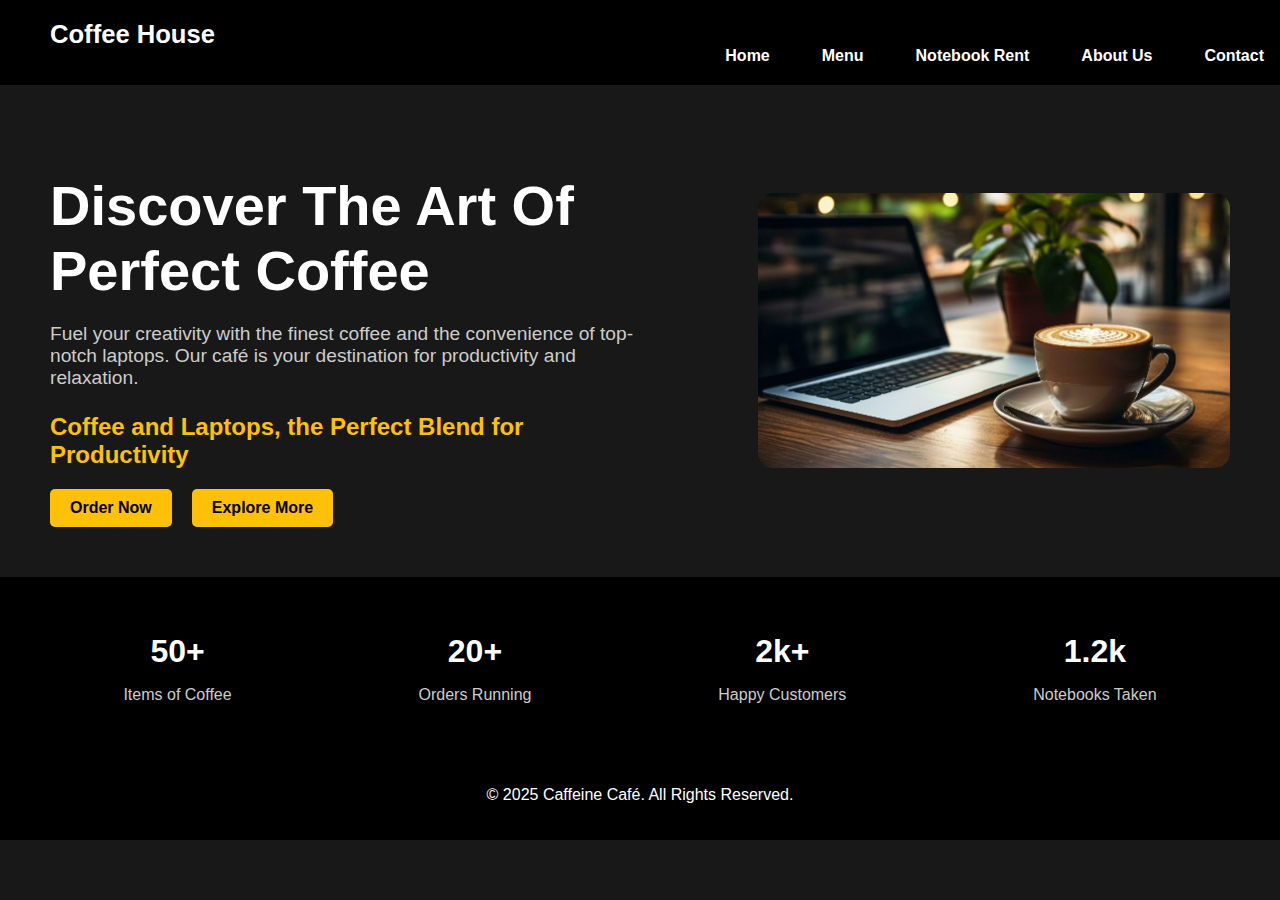
<file: index.html>
<!DOCTYPE html>
<html lang="en">
<head>
    <meta charset="UTF-8">
    <meta name="viewport" content="width=device-width, initial-scale=1.0">
    <title>Caffeine Café - Home</title>
    <link rel="stylesheet" href="styles/main.css">
</head>
<body>
    <header>
        <span class="site-title">Coffee House</span>
        <nav>
            <ul>
                <li><a href="index.html">Home</a></li>
                <li><a href="menu.html">Menu</a></li>
                <li><a href="notebook-rent.html">Notebook Rent</a></li>
                <li><a href="about.html">About Us</a></li>
                
                <li><a href="contact.html">Contact</a></li>
                
            </ul>
        </nav>
    </header>
    <main>
        <section class="hero">
            <div class="content">
                <h1>Discover The Art Of Perfect Coffee</h1>
                <p>Fuel your creativity with the finest coffee and the convenience of top-notch laptops. Our café is your destination for productivity and relaxation.</p>
                <p class="slogan">Coffee and Laptops, the Perfect Blend for Productivity</p>
                <div class="buttons">
                    <a href="notebook-rent.html">Order Now</a>
                    <a href="menu.html">Explore More</a>
                </div>
            </div>
            <img src="images/1.jpg" alt="A cup of coffee with beans">
        </section>
        <section class="statistics">
            <div>
                <h2>50+</h2>
                <p>Items of Coffee</p>
            </div>
            <div>
                <h2>20+</h2>
                <p>Orders Running</p>
            </div>
            <div>
                <h2>2k+</h2>
                <p>Happy Customers</p>
            </div>
            <div>
                <h2>1.2k</h2>
                <p>Notebooks Taken</p>
            </div>
        </section>
    </main>
    <footer>
        <p>&copy; 2025 Caffeine Café. All Rights Reserved.</p>
    </footer>
</body>
</html>
</file>
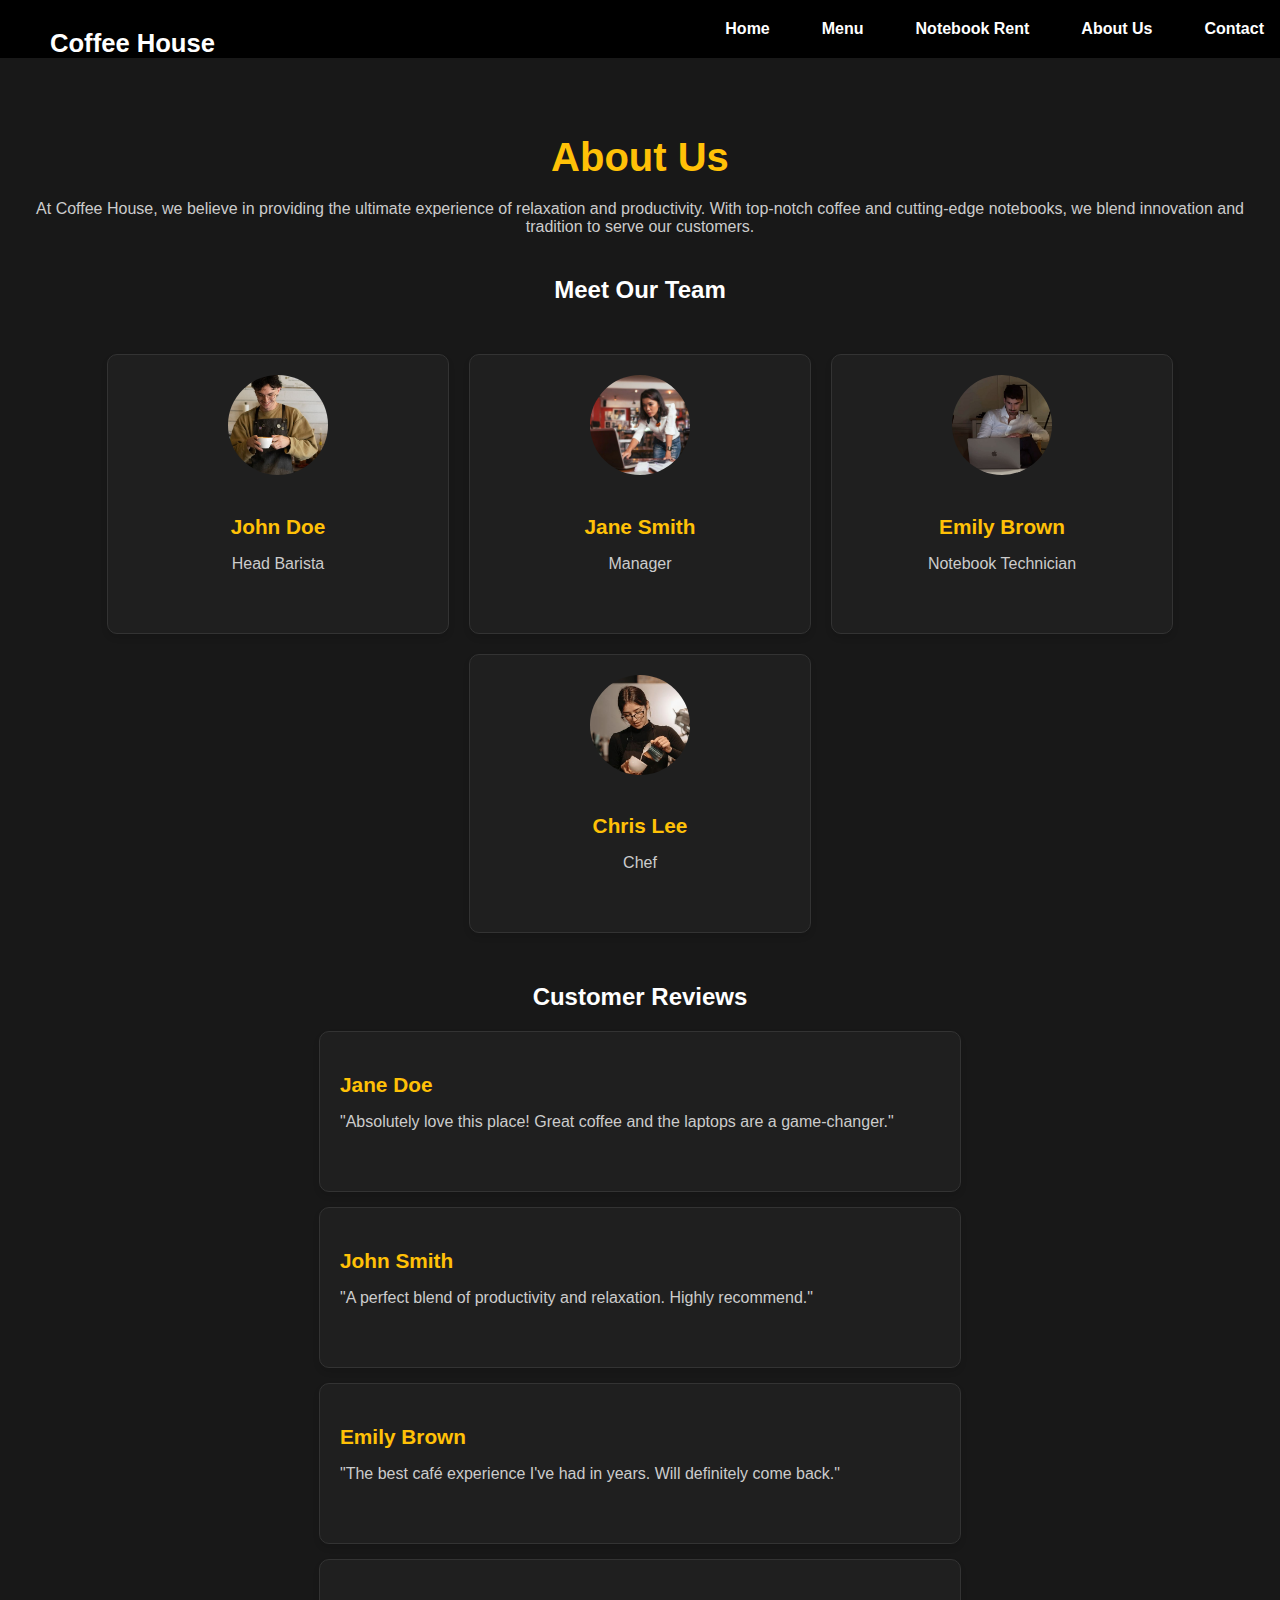
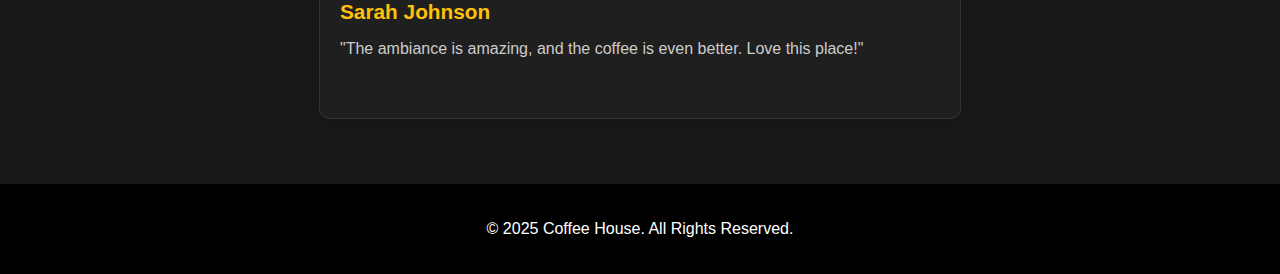
<file: about.html>
<!DOCTYPE html>
<html lang="en">
<head>
    <meta charset="UTF-8">
    <meta name="viewport" content="width=device-width, initial-scale=1.0">
    <title>About Us - Coffee House</title>
    <link rel="stylesheet" href="styles/main.css">
    <style>
        body {
            margin: 0;
            font-family: 'Poppins', sans-serif;
            background-color: #181818;
            color: #fff;
        }

        header {
            background-color: #000;
            padding: 20px 0;
            display: flex;
            align-items: center;
            justify-content: space-between;
        }

        .site-title {
            font-size: 1.8rem;
            font-weight: bold;
            color: #ffc107;
            margin-left: 20px;
        }

        nav ul {
            list-style: none;
            display: flex;
            justify-content: flex-end;
            gap: 20px;
            margin: 0;
            padding: 0;
        }

        nav ul li a {
            text-decoration: none;
            color: #fff;
            font-weight: 600;
            padding: 10px 15px;
            border: 1px solid transparent;
            transition: 0.3s;
        }

        nav ul li a:hover {
            border: 1px solid #fff;
            border-radius: 5px;
        }

        .about-section {
            padding: 50px 20px;
            text-align: center;
        }

        .about-section h1 {
            font-size: 2.5rem;
            margin-bottom: 20px;
            color: #ffc107;
        }

        .about-section p {
            font-size: 1rem;
            margin-bottom: 40px;
            color: #ccc;
        }

        .employees {
            margin-top: 50px;
            display: flex;
            justify-content: center;
            flex-wrap: wrap;
            gap: 20px;
        }

        .employee-card {
            background-color: #1f1f1f;
            border: 1px solid #333;
            border-radius: 10px;
            padding: 20px;
            text-align: center;
            width: 300px;
            box-shadow: 0 4px 6px rgba(0, 0, 0, 0.1);
        }

        .employee-card img {
            width: 100px;
            height: 100px;
            object-fit: cover;
            border-radius: 50%;
            margin-bottom: 15px;
        }

        .employee-card h3 {
            font-size: 1.3rem;
            margin-bottom: 10px;
            color: #ffc107;
        }

        .employee-card p {
            font-size: 1rem;
            color: #ccc;
        }

        .reviews {
            margin-top: 50px;
        }

        .review-item {
            background-color: #1f1f1f;
            border: 1px solid #333;
            border-radius: 10px;
            padding: 20px;
            margin: 15px auto;
            max-width: 600px;
            text-align: left;
            box-shadow: 0 4px 6px rgba(0, 0, 0, 0.1);
        }

        .review-item h3 {
            font-size: 1.3rem;
            margin-bottom: 10px;
            color: #ffc107;
        }

        .review-item p {
            font-size: 1rem;
            color: #ccc;
        }

        footer {
            text-align: center;
            padding: 20px 0;
            background-color: #000;
            color: #fff;
        }

      

.site-title {
    height: 1px;
    font-size: 1.6rem;
    font-weight: bold;
    color: #ffffff;
    margin-left: 50px;
    display: inline-block;
}

.logo-container {
    display: inline-block;
    margin-left: 20px;
}

.logo {
    width: 50px; /* Adjust the size as needed */
    height: auto;
    vertical-align: middle;
}


    </style>
</head>
<body>
    <header>
        <span class="site-title">Coffee House</span>
        <nav>
            <ul>
                <li><a href="index.html">Home</a></li>
                <li><a href="menu.html">Menu</a></li>
                <li><a href="notebook-rent.html">Notebook Rent</a></li>
                <li><a href="about.html">About Us</a></li>
                <li><a href="contact.html">Contact</a></li>
            </ul>
        </nav>
    </header>
    <main>
        <section class="about-section">
            <h1>About Us</h1>
            <p>
                At Coffee House, we believe in providing the ultimate experience of relaxation and productivity. 
                With top-notch coffee and cutting-edge notebooks, we blend innovation and tradition to serve our customers.
            </p>

            <h2>Meet Our Team</h2>
            <div class="employees">
                <div class="employee-card">
                    <img src="images/15.jpg" alt="John Doe">
                    <h3>John Doe</h3>
                    <p>Head Barista</p>
                </div>
                <div class="employee-card">
                    <img src="images/19.jpg" alt="Jane Smith">
                    <h3>Jane Smith</h3>
                    <p>Manager</p>
                </div>
                <div class="employee-card">
                    <img src="images/17.jpg" alt="Lucas Browler">
                    <h3>Emily Brown</h3>
                    <p>Notebook Technician</p>
                </div>
                <div class="employee-card">
                    <img src="images/16.jpg" alt="Chris Lee">
                    <h3>Chris Lee</h3>
                    <p>Chef</p>
                </div>
            </div>

            <div class="reviews">
                <h2>Customer Reviews</h2>
                <div class="review-item">
                    <h3>Jane Doe</h3>
                    <p>"Absolutely love this place! Great coffee and the laptops are a game-changer."</p>
                </div>
                <div class="review-item">
                    <h3>John Smith</h3>
                    <p>"A perfect blend of productivity and relaxation. Highly recommend."</p>
                </div>
                <div class="review-item">
                    <h3>Emily Brown</h3>
                    <p>"The best café experience I've had in years. Will definitely come back."</p>
                </div>
                <div class="review-item">
                    <h3>Sarah Johnson</h3>
                    <p>"The ambiance is amazing, and the coffee is even better. Love this place!"</p>
                </div>
            </div>
        </section>
    </main>
    <footer>
        <p>&copy; 2025 Coffee House. All Rights Reserved.</p>
    </footer>
</body>
</html>
</file>
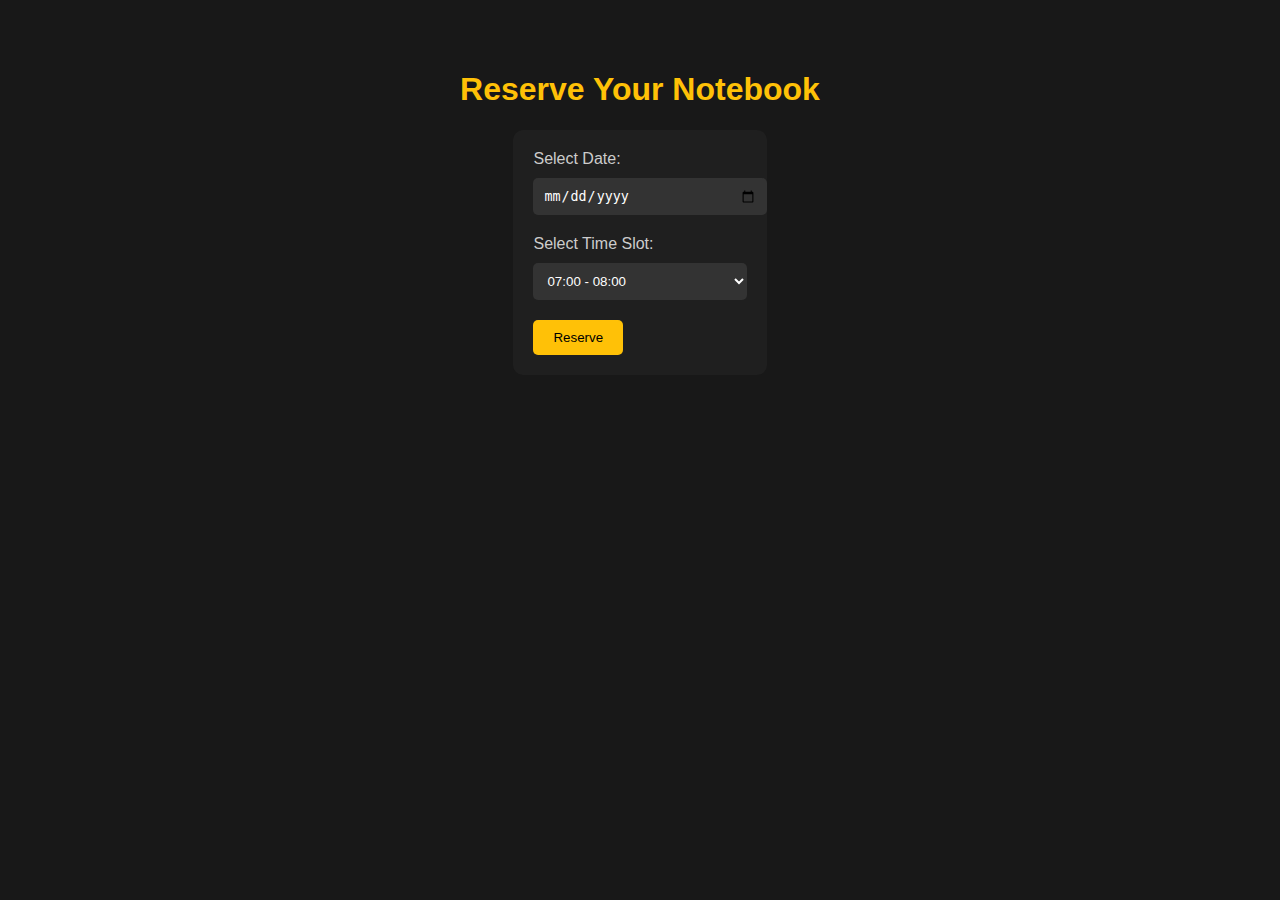
<file: calendar.html>
<!DOCTYPE html>
<html lang="en">
<head>
    <meta charset="UTF-8">
    <meta name="viewport" content="width=device-width, initial-scale=1.0">
    <title>Reserve Your Notebook</title>
    <link rel="stylesheet" href="styles/main.css">
    <style>
        body {
            font-family: 'Poppins', sans-serif;
            background-color: #181818;
            color: #fff;
            text-align: center;
            padding: 50px;
        }

        h1 {
            color: #ffc107;
        }

        .reservation-container {
            background-color: #1f1f1f;
            padding: 20px;
            border-radius: 10px;
            display: inline-block;
            text-align: left;
        }

        .reservation-container label {
            display: block;
            margin-bottom: 10px;
            color: #ccc;
        }

        .reservation-container input,
        .reservation-container select {
            width: 100%;
            padding: 10px;
            margin-bottom: 20px;
            border: none;
            border-radius: 5px;
            background-color: #333;
            color: #fff;
        }

        .reservation-container button {
            background-color: #ffc107;
            color: #000;
            border: none;
            padding: 10px 20px;
            border-radius: 5px;
            cursor: pointer;
            transition: background-color 0.3s;
        }

        .reservation-container button:hover {
            background-color: #e0a800;
        }

        .logo-container {
    display: inline-block;
    margin-left: 20px;
}

.logo {
    width: 50px; /* Adjust the size as needed */
    height: auto;
    vertical-align: middle;
}

    </style>
</head>
<body>
    <h1>Reserve Your Notebook</h1>
    <div class="reservation-container">
        <label for="date">Select Date:</label>
        <input type="date" id="date" name="date">

        <label for="time-slot">Select Time Slot:</label>
        <select id="time-slot" name="time-slot">
            <option value="07:00 - 08:00">07:00 - 08:00</option>
            <option value="07:30 - 08:30">07:30 - 08:30</option>
            <option value="08:00 - 09:00">08:00 - 09:00</option>
            <option value="08:30 - 09:30">08:30 - 09:30</option>
            <option value="09:00 - 10:00">09:00 - 10:00</option>
            <option value="09:30 - 10:30">09:30 - 10:30</option>
            <option value="10:00 - 11:00">10:00 - 11:00</option>
            <option value="11:30 - 12:30">11:30 - 12:30</option>
            <option value="12:00 - 13:00">12:00 - 13:00</option>
            <option value="12:30 - 13:30">12:30 - 13:30</option>
            <option value="13:00 - 14:00">13:00 - 14:00</option>
            <option value="13:30 - 14:30">13:30 - 14:30</option>
            <option value="14:00 - 15:00">14:00 - 15:00</option>
            <option value="15:30 - 16:30">15:30 - 16:30</option>
            <option value="16:00 - 17:00">16:00 - 17:00</option>
            <option value="16:30 - 17:30">16:30 - 17:30</option>
            <option value="17:00 - 18:00">17:00 - 18:00</option>
            <option value="18:00 - 19:00">18:00 - 19:00</option>
            <option value="18:30 - 19:30">18:30 - 19:30</option>
            <option value="19:00 - 20:00">19:00 - 20:00</option>
            <option value="20:30 - 21:30">20:30 - 21:30</option>
            <option value="21:00 - 22:00">21:00 - 22:00</option>
            <option value="21:30 - 22:30">21:30 - 22:30</option>
            <option value="22:00 - 23:00">22:00 - 23:00</option>
        </select>

        <button onclick="confirmReservation()">Reserve</button>
    </div>

    <script>
        const usedTimeSlots = new Set();

        function confirmReservation() {
            const date = document.getElementById('date').value;
            const timeSlot = document.getElementById('time-slot').value;

            if (date && timeSlot) {
                if (usedTimeSlots.has(timeSlot)) {
                    alert(`The time slot ${timeSlot} is already reserved. Please choose another.`);
                } else {
                    usedTimeSlots.add(timeSlot);
                    alert(`Reservation confirmed for ${date} at ${timeSlot}.`);
                    // Optionally, disable the reserved time slot
                    const timeSlotElement = document.querySelector(`#time-slot option[value="${timeSlot}"]`);
                    if (timeSlotElement) {
                        timeSlotElement.disabled = true;
                    }
                }
            } else {
                alert('Please select a date and time slot.');
            }
        }
    </script>
</body>
</html>
</file>
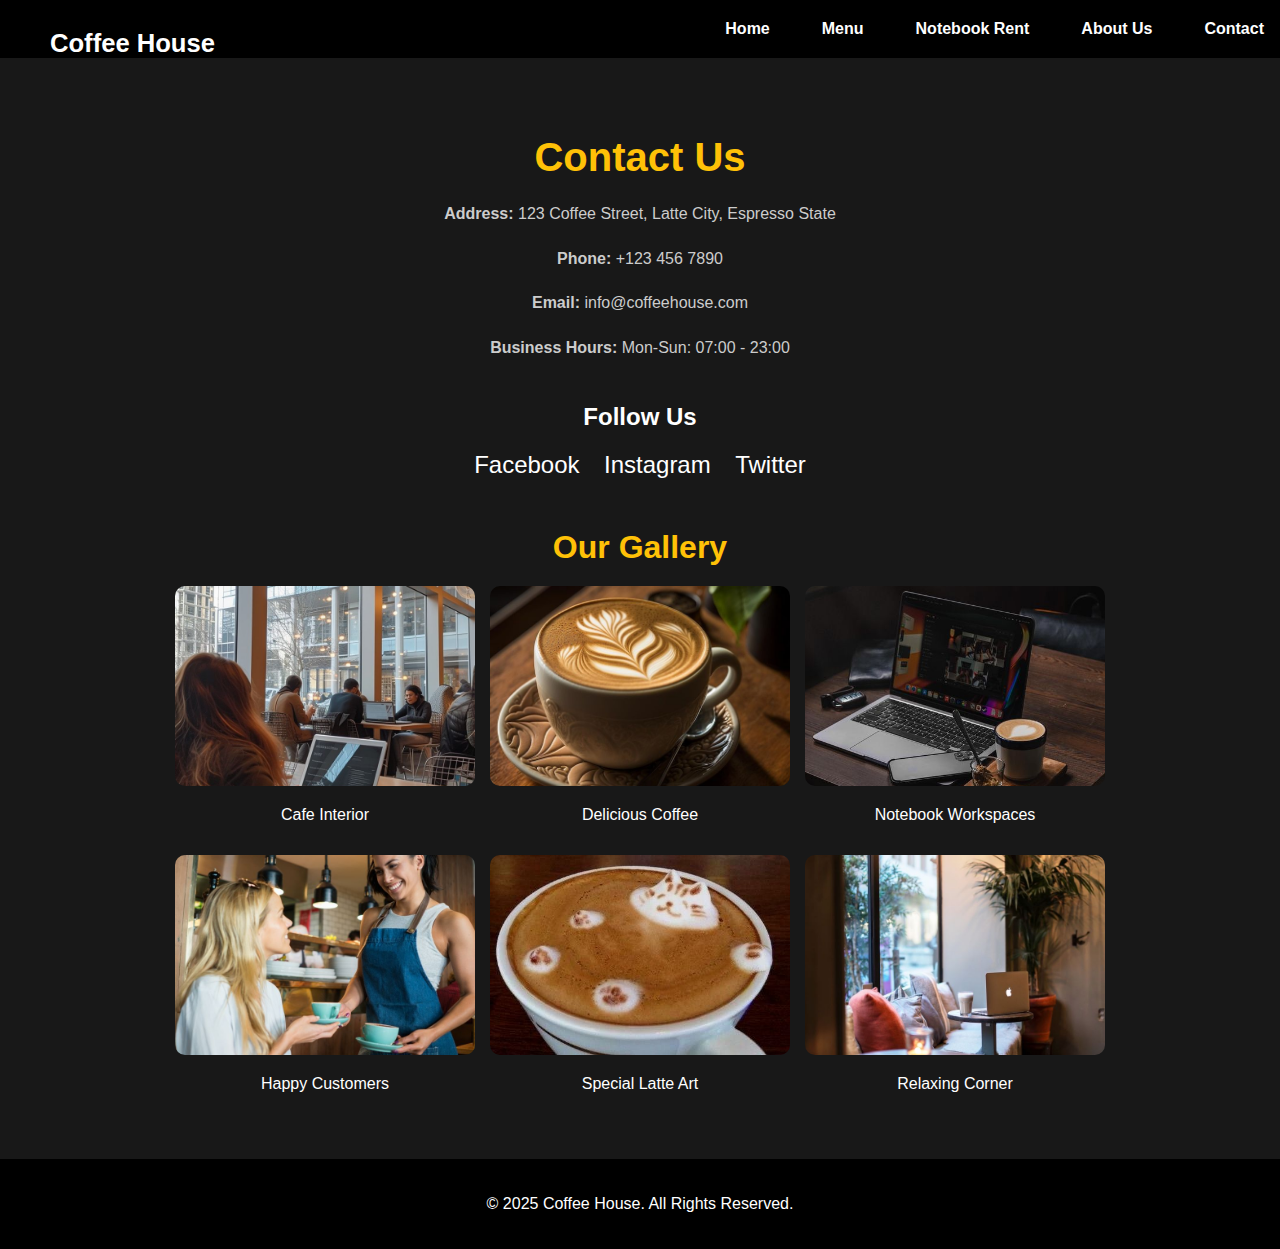
<file: contact.html>
<!DOCTYPE html>
<html lang="en">
<head>
    <meta charset="UTF-8">
    <meta name="viewport" content="width=device-width, initial-scale=1.0">
    <title>Contact Us - Coffee House</title>
    <link rel="stylesheet" href="styles/main.css">
    <style>
        body {
            margin: 0;
            font-family: 'Poppins', sans-serif;
            background-color: #181818;
            color: #fff;
        }

        header {
            background-color: #000;
            padding: 20px 0;
            display: flex;
            align-items: center;
            justify-content: space-between;
        }

        .site-title {
            font-size: 1.8rem;
            font-weight: bold;
            color: #ffc107;
            margin-left: 20px;
        }

        nav ul {
            list-style: none;
            display: flex;
            justify-content: flex-end;
            gap: 20px;
            margin: 0;
            padding: 0;
        }

        nav ul li a {
            text-decoration: none;
            color: #fff;
            font-weight: 600;
            padding: 10px 15px;
            border: 1px solid transparent;
            transition: 0.3s;
        }

        nav ul li a:hover {
            border: 1px solid #fff;
            border-radius: 5px;
        }

        .contact-section {
            padding: 50px 20px;
            text-align: center;
        }

        .contact-section h1 {
            font-size: 2.5rem;
            margin-bottom: 20px;
            color: #ffc107;
        }

        .contact-info {
            margin: 20px 0;
            line-height: 1.8;
            color: #ccc;
        }

        .social-media {
            margin: 40px 0;
        }

        .social-media a {
            text-decoration: none;
            margin: 0 10px;
            color: #fff;
            font-size: 1.5rem;
            transition: color 0.3s;
        }

        .social-media a:hover {
            color: #ffc107;
        }

        .gallery {
            margin-top: 50px;
        }

        .gallery h2 {
            font-size: 2rem;
            color: #ffc107;
            margin-bottom: 20px;
        }

        .gallery-grid {
            display: flex;
            flex-wrap: wrap;
            justify-content: center;
            gap: 15px;
        }

        .gallery-grid img {
            width: 300px;
            height: 200px;
            object-fit: cover;
            border-radius: 10px;
            transition: transform 0.3s;
        }

        .gallery-grid img:hover {
            transform: scale(1.05);
        }

        footer {
            text-align: center;
            padding: 20px 0;
            background-color: #000;
            color: #fff;
        }

        .logo-container {
    display: inline-block;
    margin-left: 20px;
}

.logo {
    width: 50px; /* Adjust the size as needed */
    height: auto;
    vertical-align: middle;
}

   

.site-title {
    height: 1px;
    font-size: 1.6rem;
    font-weight: bold;
    color: #ffffff;
    margin-left: 50px;
    display: inline-block;
}

    </style>
</head>
<body>
    <header>
        <span class="site-title">Coffee House</span>
        <nav>
            <ul>
                <li><a href="index.html">Home</a></li>
                <li><a href="menu.html">Menu</a></li>
                <li><a href="notebook-rent.html">Notebook Rent</a></li>
                <li><a href="about.html">About Us</a></li>
                <li><a href="contact.html">Contact</a></li>
            </ul>
        </nav>
    </header>
    <main>
        <section class="contact-section">
            <h1>Contact Us</h1>
            <div class="contact-info">
                <p><strong>Address:</strong> 123 Coffee Street, Latte City, Espresso State</p>
                <p><strong>Phone:</strong> +123 456 7890</p>
                <p><strong>Email:</strong> info@coffeehouse.com</p>
                <p><strong>Business Hours:</strong> Mon-Sun: 07:00 - 23:00</p>
            </div>

            <div class="social-media">
                <h2>Follow Us</h2>
                <a href="https://www.facebook.com" target="_blank">Facebook</a>
                <a href="https://www.instagram.com" target="_blank">Instagram</a>
                <a href="https://www.twitter.com" target="_blank">Twitter</a>
            </div>

            <div class="gallery">
                <h2>Our Gallery</h2>
                <div class="gallery-grid">
                    <div class="gallery-item">
                        <img src="images/18.jpg" alt="Cafe Interior">
                        <p>Cafe Interior</p>
                    </div>
                    <div class="gallery-item">
                        <img src="images/3.jpg" alt="Delicious Coffee">
                        <p>Delicious Coffee</p>
                    </div>
                    <div class="gallery-item">
                        <img src="images/12.jpg" alt="Notebook Workspaces">
                        <p>Notebook Workspaces</p>
                    </div>
                    <div class="gallery-item">
                        <img src="images/20.jpg" alt="Happy Customers">
                        <p>Happy Customers</p>
                    </div>
                    <div class="gallery-item">
                        <img src="images/21.jpg" alt="Special Latte Art">
                        <p>Special Latte Art</p>
                    </div>
                    <div class="gallery-item">
                        <img src="images/22.jpg" alt="Relaxing Corner">
                        <p>Relaxing Corner</p>
                    </div>
                </div>
            </div>
            
        </section>
    </main>
    <footer>
        <p>&copy; 2025 Coffee House. All Rights Reserved.</p>
    </footer>
</body>
</html>
</file>
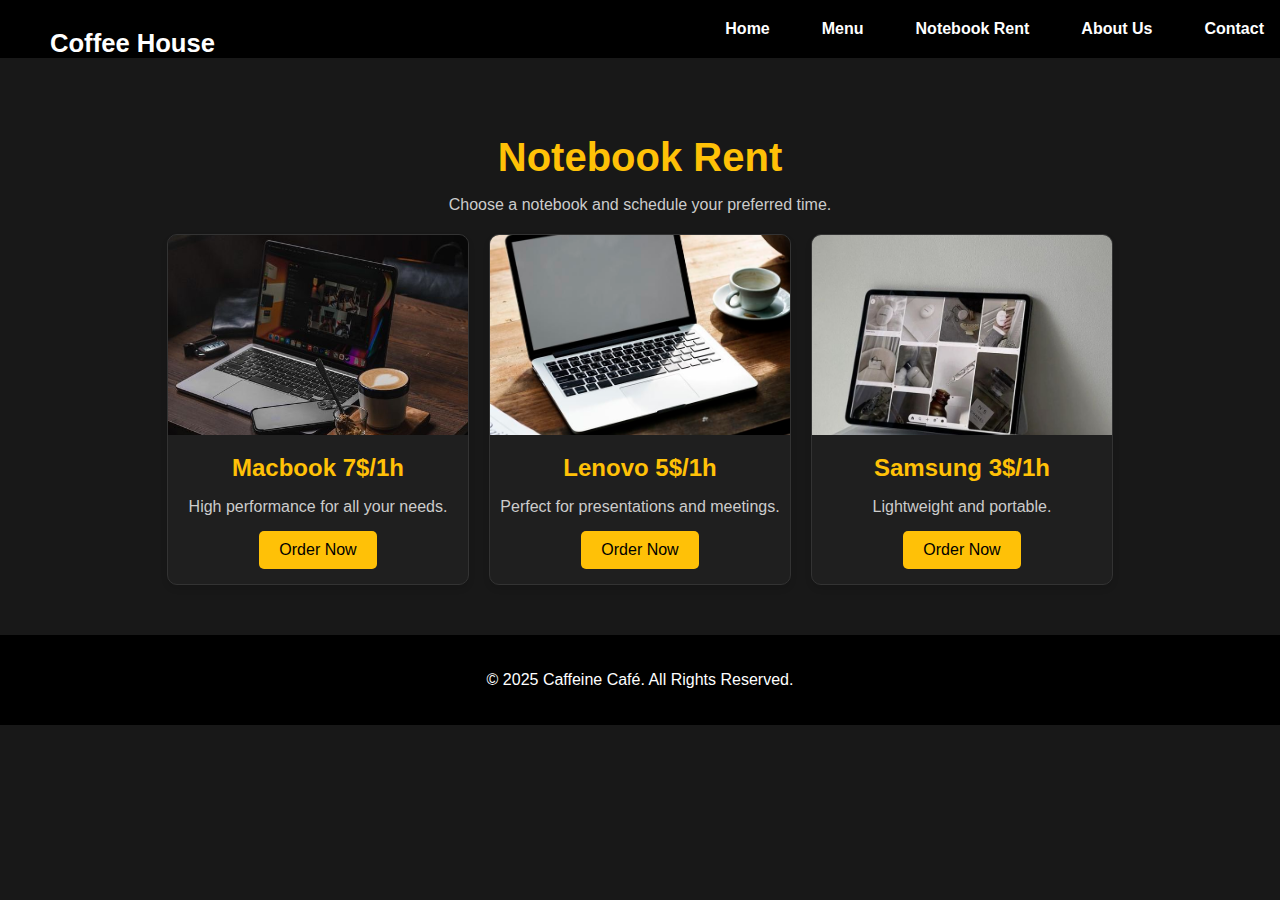
<file: notebook-rent.html>
<!DOCTYPE html>
<html lang="en">
<head>
    <meta charset="UTF-8">
    <meta name="viewport" content="width=device-width, initial-scale=1.0">
    <title>Notebook Rent</title>
    <link rel="stylesheet" href="styles/main.css">
    <style>
        body {
            margin: 0;
            font-family: 'Poppins', sans-serif;
            background-color: #181818;
            color: #fff;
        }

        header {
            background-color: #000;
            padding: 20px 0;
            display: flex;
            align-items: center;
            justify-content: space-between;
            color: #fff;
        }

        .site-title {
            font-size: 1.8rem;
            font-weight: bold;
            color: #ffc107;
            margin-left: 20px;
        }

        nav ul {
            list-style: none;
            display: flex;
            justify-content: flex-end;
            gap: 20px;
            margin: 0;
            padding: 0;
        }

        nav ul li a {
            text-decoration: none;
            color: #fff;
            font-weight: 600;
            padding: 10px 15px;
            border: 1px solid transparent;
            transition: 0.3s;
        }

        nav ul li a:hover {
            border: 1px solid #fff;
            border-radius: 5px;
        }

        .rent-section {
            padding: 50px 20px;
            text-align: center;
        }

        .rent-section h1 {
            font-size: 2.5rem;
            margin-bottom: 10px;
            color: #ffc107;
        }

        .rent-section p {
            font-size: 1rem;
            margin-bottom: 20px;
            color: #ccc;
        }

        .notebook-items {
            display: flex;
            justify-content: center;
            flex-wrap: wrap;
            gap: 20px;
        }

        .notebook-item {
            background-color: #1f1f1f;
            border: 1px solid #333;
            border-radius: 10px;
            overflow: hidden;
            width: 300px;
            text-align: center;
            box-shadow: 0 4px 6px rgba(0, 0, 0, 0.1);
            transition: transform 0.3s;
        }

        .notebook-item:hover {
            transform: translateY(-5px);
        }

        .notebook-item img {
            width: 100%;
            height: 200px;
            object-fit: cover;
        }

        .notebook-item h2 {
            font-size: 1.5rem;
            margin: 15px 0 10px;
            color: #ffc107;
        }

        .notebook-item p {
            font-size: 1rem;
            margin-bottom: 15px;
            color: #ccc;
        }

        .notebook-item a {
            text-decoration: none;
            background-color: #ffc107;
            color: #000;
            padding: 10px 20px;
            border-radius: 5px;
            margin-bottom: 15px;
            display: inline-block;
            transition: background-color 0.3s;
        }

        .notebook-item a:hover {
            background-color: #e0a800;
        }

        footer {
            text-align: center;
            padding: 20px 0;
            background-color: #000;
            color: #fff;
        }

        .logo-container {
    display: inline-block;
    margin-left: 20px;
}

.logo {
    width: 50px; /* Adjust the size as needed */
    height: auto;
    vertical-align: middle;
}


.site-title {
    height: 1px;
    font-size: 1.6rem;
    font-weight: bold;
    color: #ffffff;
    margin-left: 50px;
    display: inline-block;
}
    </style>
</head>
<body>
    <header>
        <span class="site-title">Coffee House</span>
        <nav>
            <ul>
                <li><a href="index.html">Home</a></li>
                <li><a href="menu.html">Menu</a></li>
                <li><a href="notebook-rent.html">Notebook Rent</a></li>
                <li><a href="about.html">About Us</a></li>
                <li><a href="contact.html">Contact</a></li>
            </ul>
        </nav>
    </header>
    <main>
        <section class="rent-section">
            <h1>Notebook Rent</h1>
            <p>Choose a notebook and schedule your preferred time.</p>
            <div class="notebook-items">
                <div class="notebook-item">
                    <img src="images/12.jpg" alt="Notebook 1">
                    <h2>Macbook 7$/1h</h2>
                    <p>High performance for all your needs.</p>
                    <a href="calendar.html" target="_blank">Order Now</a>
                </div>
                <div class="notebook-item">
                    <img src="images/13.jpg" alt="Notebook 2">
                    <h2>Lenovo 5$/1h</h2>
                    <p>Perfect for presentations and meetings.</p>
                    <a href="calendar.html" target="_blank">Order Now</a>
                </div>
                <div class="notebook-item">
                    <img src="images/14.jpg" alt="Notebook 3">
                    <h2>Samsung 3$/1h</h2>
                    
                    <p>Lightweight and portable.</p>
                    <a href="calendar.html" target="_blank">Order Now</a>
                </div>
            </div>
        </section>
    </main>
    <footer>
        <p>&copy; 2025 Caffeine Café. All Rights Reserved.</p>
    </footer>
</body>
</html>
</file>
<file: styles/main.css>
/* General Styles */
body {
    margin: 0;
    font-family: 'Poppins', sans-serif;
    background-color: #181818;
    color: #fff;
}

/* Header */
header {
    background-color: #000;
    padding: 20px 0;
}

nav ul {
    list-style: none;
    display: flex;
    justify-content: flex-end;
    gap: 20px;
    margin: 0;
    padding: 0;
}


nav ul li a {
    text-decoration: none;
    color: #fff;
    font-weight: 600;
    padding: 10px 15px;
    border: 1px solid transparent;
    transition: 0.3s;
}

nav ul li a:hover {
    border: 1px solid #fff;
    border-radius: 5px;
}

/* Hero Section */
.hero {
    display: flex;
    align-items: center;
    justify-content: space-between;
    padding: 50px;
    background-color: #181818;
}

.hero .content {
    max-width: 50%;
}

.hero h1 {
    font-size: 3.5rem;
    margin-bottom: 20px;
}

.hero p {
    font-size: 1.2rem;
    margin-bottom: 20px;
    color: #ccc;
}

.hero .slogan {
    font-size: 1.5rem;
    font-weight: bold;
    color: #ffc107;
    margin-bottom: 20px;
}

.hero .buttons {
    display: flex;
    gap: 20px;
}

.hero .buttons a {
    text-decoration: none;
    padding: 10px 20px;
    font-weight: bold;
    color: #000;
    background-color: #ffc107;
    border-radius: 5px;
    transition: 0.3s;
}

.hero .buttons a:hover {
    background-color: #e0a800;
}

.hero img {
    max-width: 40%;
    border-radius: 15px;
}

/* Statistics Section */
.statistics {
    display: flex;
    justify-content: space-around;
    padding: 30px;
    background-color: #000;
    color: #fff;
    text-align: center;
}

.statistics div {
    margin: 0;
}

.statistics h2 {
    font-size: 2rem;
    margin-bottom: 10px;
}

.statistics p {
    font-size: 1rem;
    color: #ccc;
}

/* Footer */
footer {
    text-align: center;
    padding: 20px 0;
    background-color: #000;
    color: #fff;
}

.logo-container {
    display: inline-block;
    margin-left: 20px;
}

.logo {
    width: 50px; /* Adjust the size as needed */
    height: auto;
    vertical-align: middle;
}


.site-title {
    height: 1px;
    font-size: 1.6rem;
    font-weight: bold;
    color: #ffffff;
    margin-left: 50px;
    display: inline-block;
}
</file>
